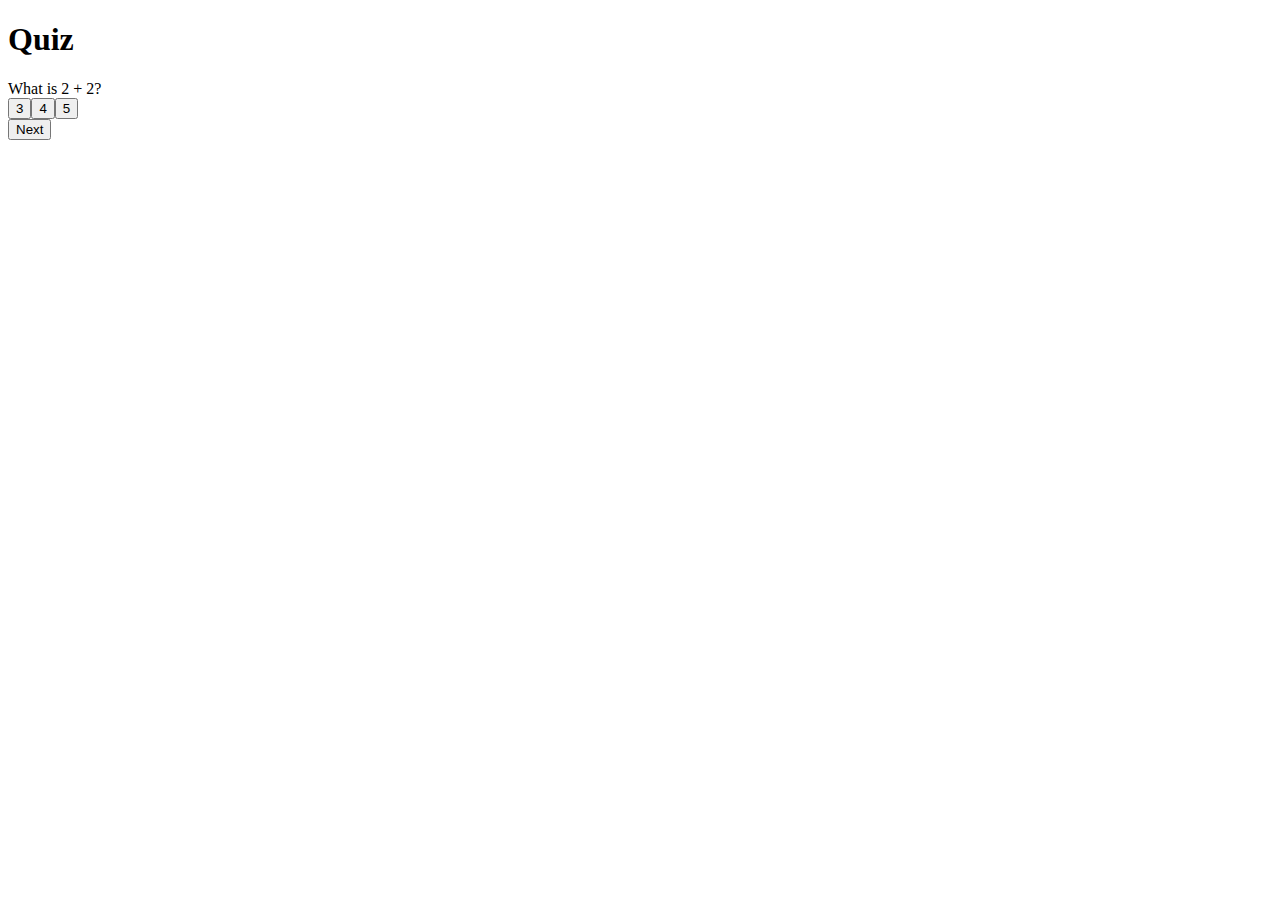
<file: Quiz platform/Quiz Platform Project.html>
<!DOCTYPE html>
<html>
<body>
<h1>Quiz</h1>
<div id="question"></div>
<div id="answers"></div>
<button onclick="nextQuestion()">Next</button>
<p id="score"></p>

<script>
let quiz = [
  { q: "What is 2 + 2?", options: ["3", "4", "5"], answer: 1 },
  { q: "What is the capital of France?", options: ["Berlin", "London", "Paris"], answer: 2 }
];
let current = 0, score = 0;

function loadQuestion() {
  document.getElementById("question").innerText = quiz[current].q;
  document.getElementById("answers").innerHTML = "";
  quiz[current].options.forEach((opt, i) => {
    let btn = document.createElement("button");
    btn.innerText = opt;
    btn.onclick = () => {
      if (i === quiz[current].answer) score++;
      nextQuestion();
    };
    document.getElementById("answers").appendChild(btn);
  });
}

function nextQuestion() {
  current++;
  if (current < quiz.length) loadQuestion();
  else document.getElementById("score").innerText = "Score: " + score + "/" + quiz.length;
}

loadQuestion();
</script>
</body>
</html>
</file>
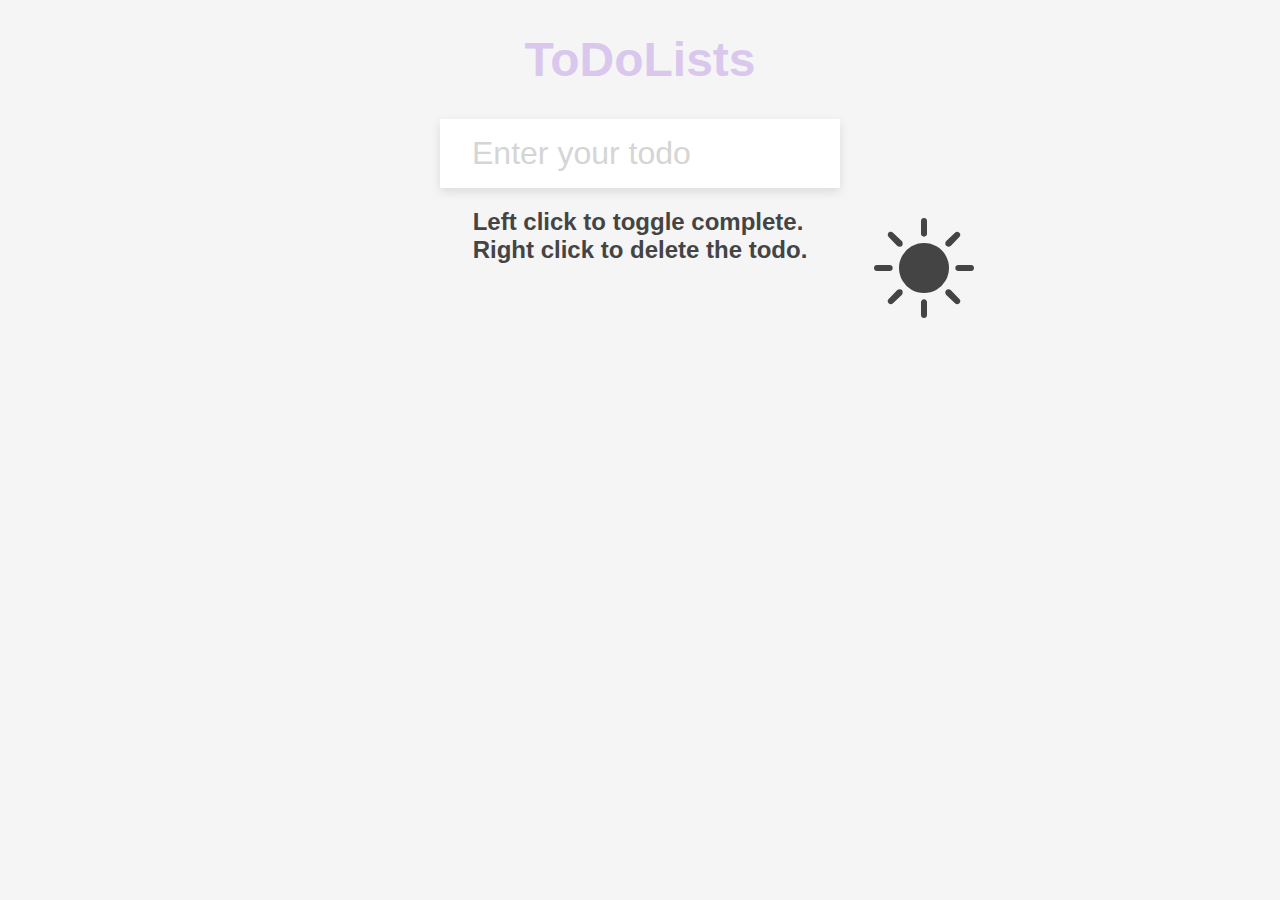
<file: To Do List Project/todo.html>
<!DOCTYPE html>
<html lang="en">
    <head>
        <meta charset="UTF-8" />
        <meta name="viewport" content="width=device-width, initial-scale=1.0" />
        <title>ToDo App</title>
        <link rel="stylesheet" href="todo.css" />
        <script src="script.js" defer></script>
        <link rel="stylesheet" href="darkmode.css">
        <script src="darkmode.js" defer></script>
        <link rel="stylesheet" href="https://cdn.jsdelivr.net/npm/bootstrap-icons@1.3.0/font/bootstrap-icons.css" />
       
    </head>
    <body> 
        
        <i class="bi bi-brightness-high-fill" id="toggleDark"></i>
        <h1>ToDoLists</h1>
        <form id="form">
            <input
                type="text"
                id="input"
                class="input"
                placeholder="Enter your todo"
                autocomplete="off"/>
            <ul class="todos" id="todos"></ul>
        </form>
        <h2>
            Left click to toggle complete. <br />Right click to delete the
            todo.</h2>
 
</html>
</body>
</file>
<file: To Do List Project/todo.css>
@import url("https://fonts.googleapis.com/css2?family=Poppins:wght@200;400;600&display=swap");
* {
    box-sizing: border-box;
}

body {
    background-color: #f5f5f5;
    color: #444;
    display: flex;
    align-items: center;
    flex-direction: column;
    font-family: "Poppins", sans-serif;
    margin: 0;
    min-height: 100vh;
}


h1 {
    color: rgb(179, 131, 226);
    font-size: 10rem;
    text-align: center;
    opacity: 0.4;
}

form {
    box-shadow: 0 4px 10px rgba(0, 0, 0, 0.1);
    max-width: 100%;
    width: 400px;
}

.input {
    border: none;
    color: #444;
    font-size: 2rem;
    padding: 1rem 2rem;
    display: block;
    width: 100%;
}

.input::placeholder {
    color: #d5d5d5;
}

.todos {
    background-color: #fff;
    padding: 0;
    margin: 0;
    list-style-type: none;
}

.todos li {
    border-top: 1px solid #e5e5e5;
    cursor: pointer;
    font-size: 1.5rem;
    padding: 1rem 2rem;
}

.todos li.completed {
    color: #b6b6b6;
    text-decoration: line-through;
}

small {
    color: #b5b5b5;
    margin-top: 3rem;
    text-align: center;
}
</file>
<file: To Do List Project/darkmode.css>
body{
    margin: 0%;
    padding: 0%;
    font-family: "Arial", Helvetica, sans-serif;

}
i{
    font-size: 100px;
    cursor: pointer;
    position: absolute;
    top: 30%;
    right: 20%;
    transform: translate(-50%, -50%);
}
h1{
    text-align: left;
    font-size: 3em;
}
</file>
